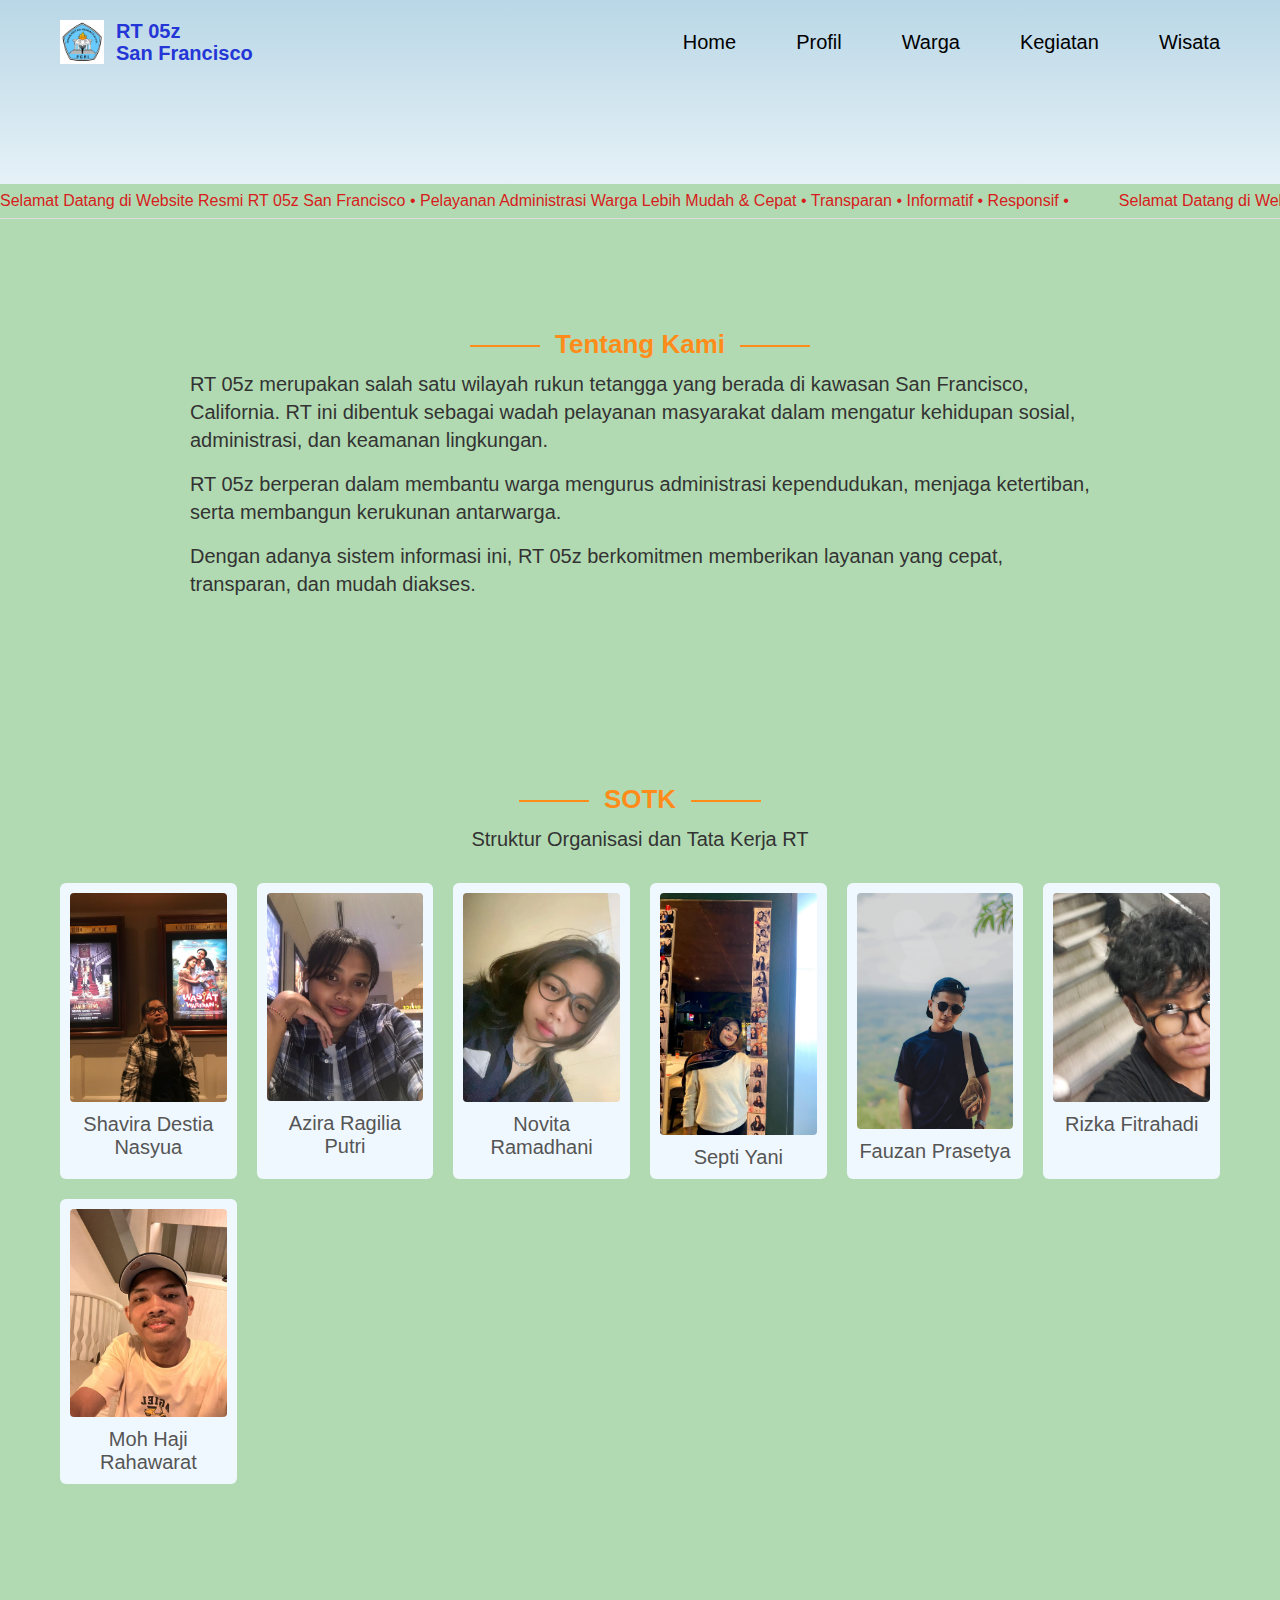
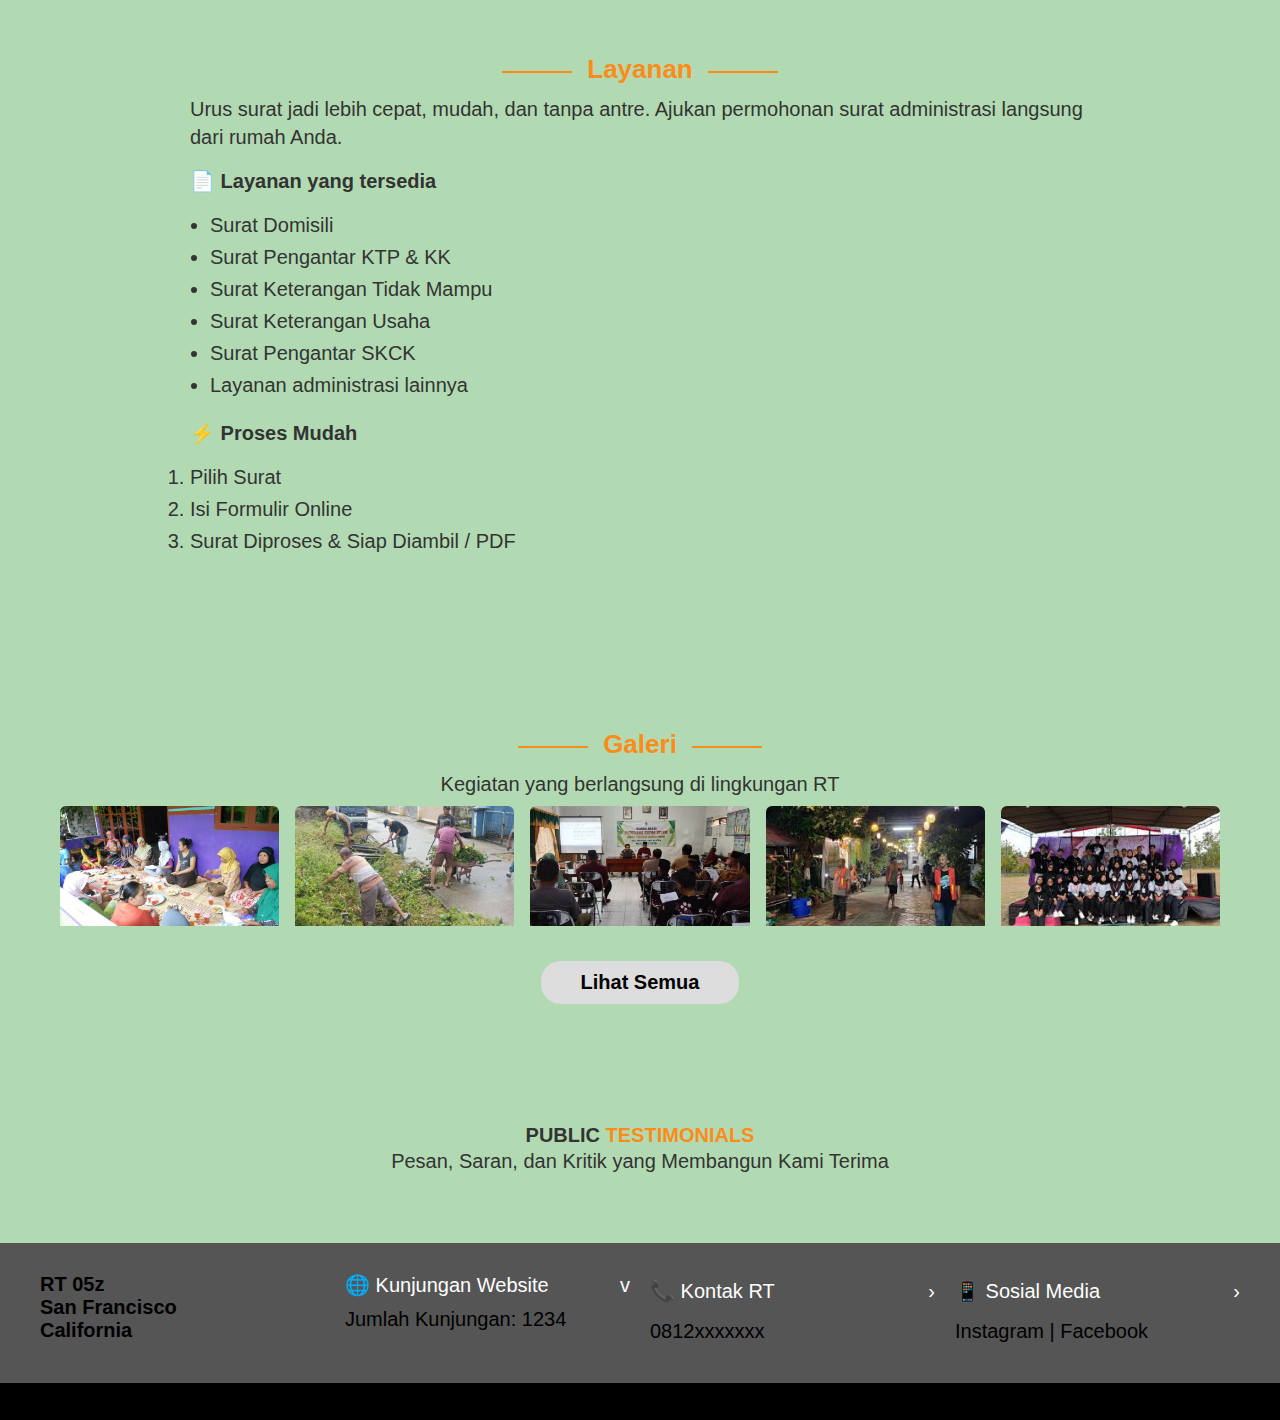
<file: index.html>
<!DOCTYPE html>
<html lang="id">
<head>
  <meta charset="UTF-8" />
  <meta name="viewport" content="width=device-width, initial-scale=1.0" />
  <title>RT 05z - San Francisco</title>
  <link rel="stylesheet" href="style.css">
</head>

<body>

<!-- HEADER -->
<header>
  <div class="nav">
    <div class="logo">
  <img src="img/logo unindra.png" alt="Logo RT" class="logo-img">
  <div class="logo-text">
    RT 05z<br>
    <small>San Francisco</small>
  </div>
</div>

    <div class="menu">
      <a href="index.html">Home</a>
      <a href="profil.html">Profil</a>
      <a href="warga.html">Warga</a>
      <a href="kegiatan.html">Kegiatan</a>
      <a href="wisata.html">Wisata</a>
    </div>
  </div>
</header>

<!-- RUNNING TEXT -->
<div class="running-text">
  <div class="running-track">
    <span>
      Selamat Datang di Website Resmi RT 05z San Francisco •
      Pelayanan Administrasi Warga Lebih Mudah & Cepat •
      Transparan • Informatif • Responsif •
    </span>
    <span>
      Selamat Datang di Website Resmi RT 05z San Francisco •
      Pelayanan Administrasi Warga Lebih Mudah & Cepat •
      Transparan • Informatif • Responsif •
    </span>
  </div>
</div>

<!-- TENTANG KAMI -->
<section>
  <h2 class="title">Tentang Kami</h2>
  <div class="content">
    <p>
      RT 05z merupakan salah satu wilayah rukun tetangga yang berada di kawasan San Francisco, California.
      RT ini dibentuk sebagai wadah pelayanan masyarakat dalam mengatur kehidupan sosial, administrasi,
      dan keamanan lingkungan.
    </p>
    <p>
      RT 05z berperan dalam membantu warga mengurus administrasi kependudukan, menjaga ketertiban,
      serta membangun kerukunan antarwarga.
    </p>
    <p>
      Dengan adanya sistem informasi ini, RT 05z berkomitmen memberikan layanan yang cepat,
      transparan, dan mudah diakses.
    </p>
  </div>
</section>

<!-- SOTK -->
<section>
  <h2 class="title">SOTK</h2>
  <p style="text-align:center">Struktur Organisasi dan Tata Kerja RT</p>

  <div class="cards">
  <div class="card">
    <img src="img/vira.jpg">
    <small>Shavira Destia Nasyua</small>
  </div>
  <div class="card">
    <img src="img/agil.jpg">
    <small>Azira Ragilia Putri</small>
  </div>
  <div class="card">
    <img src="img/novita.jpg">
    <small>Novita Ramadhani</small>
  </div>
  <div class="card">
    <img src="img/septi.jpg">
    <small>Septi Yani</small>
  </div>
  <div class="card">
    <img src="img/Zann.jpg">
    <small>Fauzan Prasetya</small>
  </div>
  <div class="card">
    <img src="img/rizka.jpg">
    <small>Rizka Fitrahadi</small>
  </div>
  <div class="card">
    <img src="img/aji.jpg">
    <small>Moh Haji Rahawarat</small>
  </div>
</div>

</section>

<!-- LAYANAN -->
<section>
  <h2 class="title">Layanan</h2>
  <div class="content">
    <p>
      Urus surat jadi lebih cepat, mudah, dan tanpa antre.
      Ajukan permohonan surat administrasi langsung dari rumah Anda.
    </p>

    <p><strong>📄 Layanan yang tersedia</strong></p>
    <ul>
      <li>Surat Domisili</li>
      <li>Surat Pengantar KTP & KK</li>
      <li>Surat Keterangan Tidak Mampu</li>
      <li>Surat Keterangan Usaha</li>
      <li>Surat Pengantar SKCK</li>
      <li>Layanan administrasi lainnya</li>
    </ul>

    <p><strong>⚡ Proses Mudah</strong></p>
    <ol>
      <li>Pilih Surat</li>
      <li>Isi Formulir Online</li>
      <li>Surat Diproses & Siap Diambil / PDF</li>
    </ol>
  </div>
</section>

<!-- GALERI -->
<section>
  <h2 class="title">Galeri</h2>
  <p style="text-align:center">Kegiatan yang berlangsung di lingkungan RT</p>

  <div class="gallery">

  <a href="kegiatan.html" class="gallery-item">
    <img src="img/ARISAN.jpg">
  </a>

  <a href="kegiatan.html" class="gallery-item">
    <img src="img/KERJABAKTI.jpg">
  </a>

  <a href="kegiatan.html" class="gallery-item">
    <img src="img/PEMILIHAN KETUA RT.jpg">
  </a>

  <a href="kegiatan.html" class="gallery-item">
    <img src="img/SIMKALING.jpeg">
  </a>

  <a href="kegiatan.html" class="gallery-item">
    <img src="img/KARANG TARUNA.jpeg">
  </a>

</div>

  <a class="btn" href="https://youtu.be/KkPSdKIlPT0?si=yLNMBoGtTp1Skdb-">
    Lihat Semua
  </a>
</section>

<!-- TESTIMONIAL -->
<section>
  <h2 style="text-align:center">
    PUBLIC <span style="color:#ff8c1a">TESTIMONIALS</span>
  </h2>
  <p style="text-align:center">
    Pesan, Saran, dan Kritik yang Membangun Kami Terima
  </p>
</section>

<!-- FOOTER -->
<footer class="footer">
  <div class="footer-top">

    <div class="footer-logo">
      <strong>RT 05z</strong><br>
      San Francisco<br>
      California
    </div>

    <div class="footer-item">
      <button class="footer-toggle">
        🌐 Kunjungan Website <span>v</span>
      </button>
      <div class="footer-content">
        <p>Jumlah Kunjungan: 1234</p>
      </div>
    </div>

    <div class="footer-item">
      <a href="kontak.html" class="footer-link">
        📞 Kontak RT <span>›</span>
      </a>
      <div class="footer-content">
        <p>0812xxxxxxx</p>
      </div>
    </div>

    <div class="footer-item">
      <a href="sosial.html" class="footer-link">
        📱 Sosial Media <span>›</span>
      </a>
      <div class="footer-content">
        <p>Instagram | Facebook</p>
      </div>
    </div>

  </div>

  <div class="footer-bottom">
    2025 © RT.05Z, San Francisco - California
  </div>
</footer>

</body>
</html>
</file>
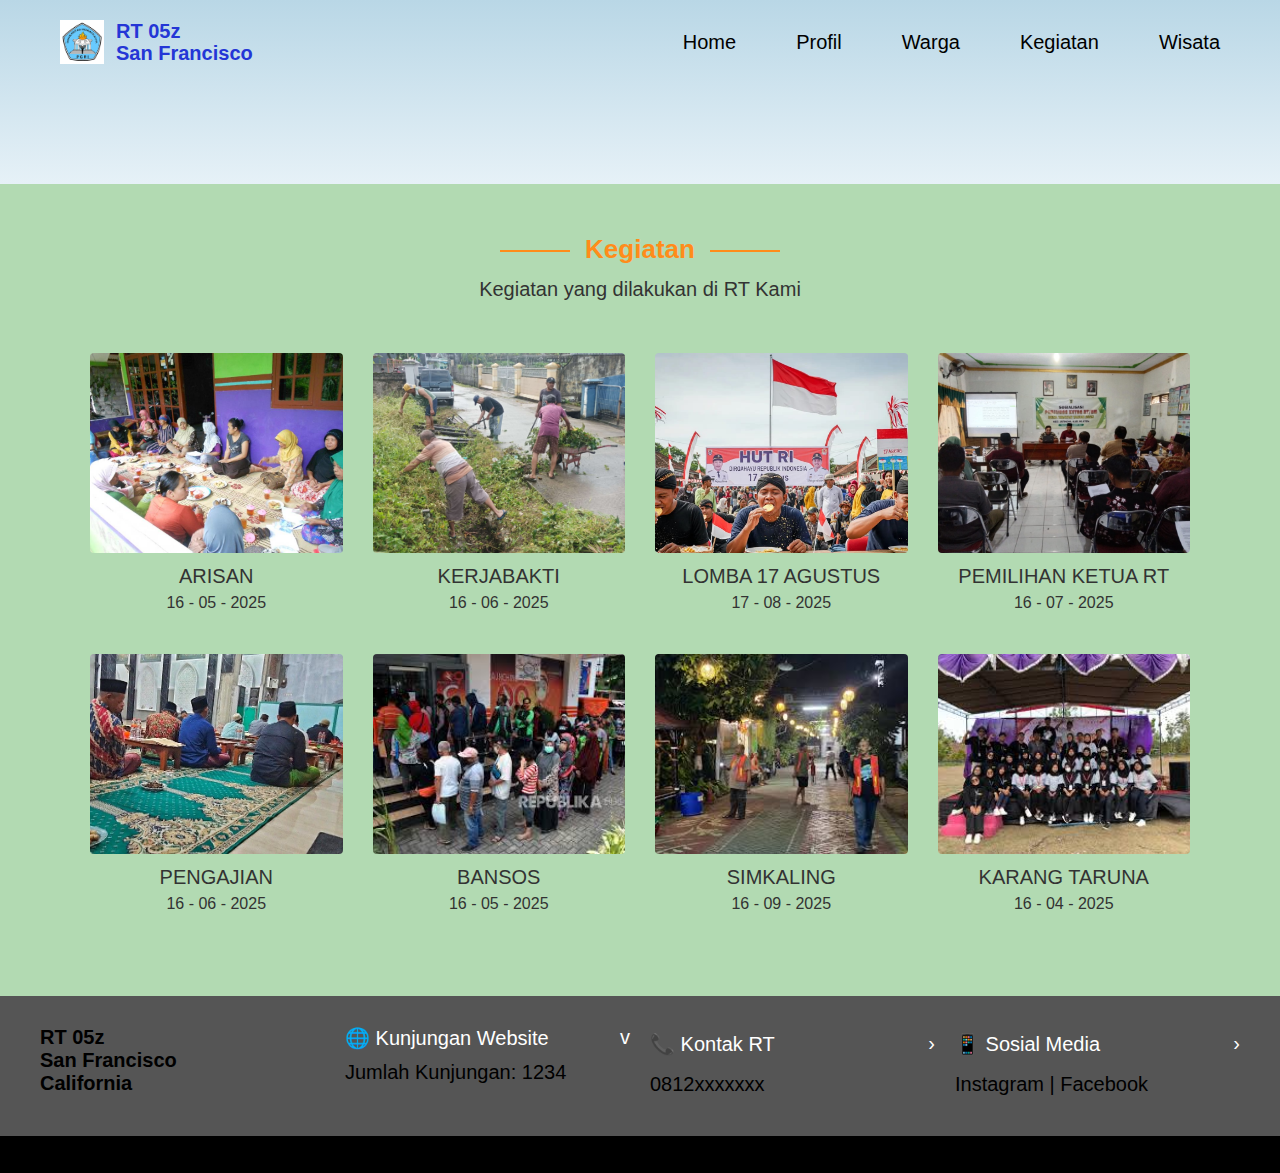
<file: kegiatan.html>
<!-- ================= NAVBAR ================= -->
<link rel="stylesheet" href="style.css">
<!DOCTYPE html>
<html lang="id">
<head>
  <meta charset="UTF-8" />
  <meta name="viewport" content="width=device-width, initial-scale=1.0" />
  <title>Kegiatan - RT 05z</title>
</head>
<body>

<header>
  <div class="nav">
    <div class="logo">
  <img src="img/logo unindra.png" alt="Logo RT" class="logo-img">
  <div class="logo-text">
    RT 05z<br>
    <small>San Francisco</small>
  </div>
</div>

    <div class="menu">
      <a href="index.html">Home</a>
      <a href="profil.html">Profil</a>
      <a href="warga.html">Warga</a>
      <a href="kegiatan.html">Kegiatan</a>
      <a href="wisata.html">Wisata</a>
    </div>
  </div>
</header>

<h2 class="title">Kegiatan</h2>
<p class="subtitle">Kegiatan yang dilakukan di RT Kami</p>

<div class="kegiatan-grid">
  <div class="kegiatan-item">
    <img src="img/ARISAN.jpg" alt="ARISAN">
    <h4>ARISAN</h4>
    <p>16 - 05 - 2025</p>
  </div>

  <div class="kegiatan-item">
    <img src="img/KERJABAKTI.jpg" alt="KERJABAKTI">
    <h4>KERJABAKTI</h4>
    <p>16 - 06 - 2025</p>
  </div>

  <div class="kegiatan-item">
    <img src="img/LOMBA 17 AN.jpg" alt="LOMBA 17 AGUSTUS">
    <h4>LOMBA 17 AGUSTUS</h4>
    <p>17 - 08 - 2025</p>
  </div>

  <div class="kegiatan-item">
    <img src="img/PEMILIHAN KETUA RT.jpg" alt="PEMILIHAN KETUA RT">
    <h4>PEMILIHAN KETUA RT</h4>
    <p>16 - 07 - 2025</p>
  </div>

  <div class="kegiatan-item">
    <img src="img/PENGAJIAN.jpeg" alt="PENGAJIAN">
    <h4>PENGAJIAN</h4>
    <p>16 - 06 - 2025</p>
  </div>

  <div class="kegiatan-item">
    <img src="img/BANSOS.jpeg" alt="BANSOS">
    <h4>BANSOS</h4>
    <p>16 - 05 - 2025</p>
  </div>

  <div class="kegiatan-item">
    <img src="img/SIMKALING.jpeg" alt="SIMKALING">
    <h4>SIMKALING</h4>
    <p>16 - 09 - 2025</p>
  </div>

  <div class="kegiatan-item">
    <img src="img/KARANG TARUNA.jpeg" alt="KARANG TARUNA">
    <h4>KARANG TARUNA</h4>
    <p>16 - 04 - 2025</p>
  </div>
</div>

<footer class="footer">
  <div class="footer-top">
    <div class="footer-logo">
      <strong>RT 05z</strong><br>
      San Francisco<br>
      California
    </div>

    <div class="footer-item">
      <button class="footer-toggle">🌐 Kunjungan Website <span>v</span></button>
      <div class="footer-content">
        <p>Jumlah Kunjungan: 1234</p>
      </div>
    </div>

    <div class="footer-item">
      <a href="kontak.html" class="footer-link">📞 Kontak RT <span>›</span></a>
      <div class="footer-content">
        <p>0812xxxxxxx</p>
      </div>
    </div>

    <div class="footer-item">
      <a href="sosial.html" class="footer-link">📱 Sosial Media <span>›</span></a>
      <div class="footer-content">
        <p>Instagram | Facebook</p>
      </div>
    </div>
  </div>

  <div class="footer-bottom">
    2025 © RT.05Z, San Francisco - California
  </div>
</footer>
</body>
</html>
</file>
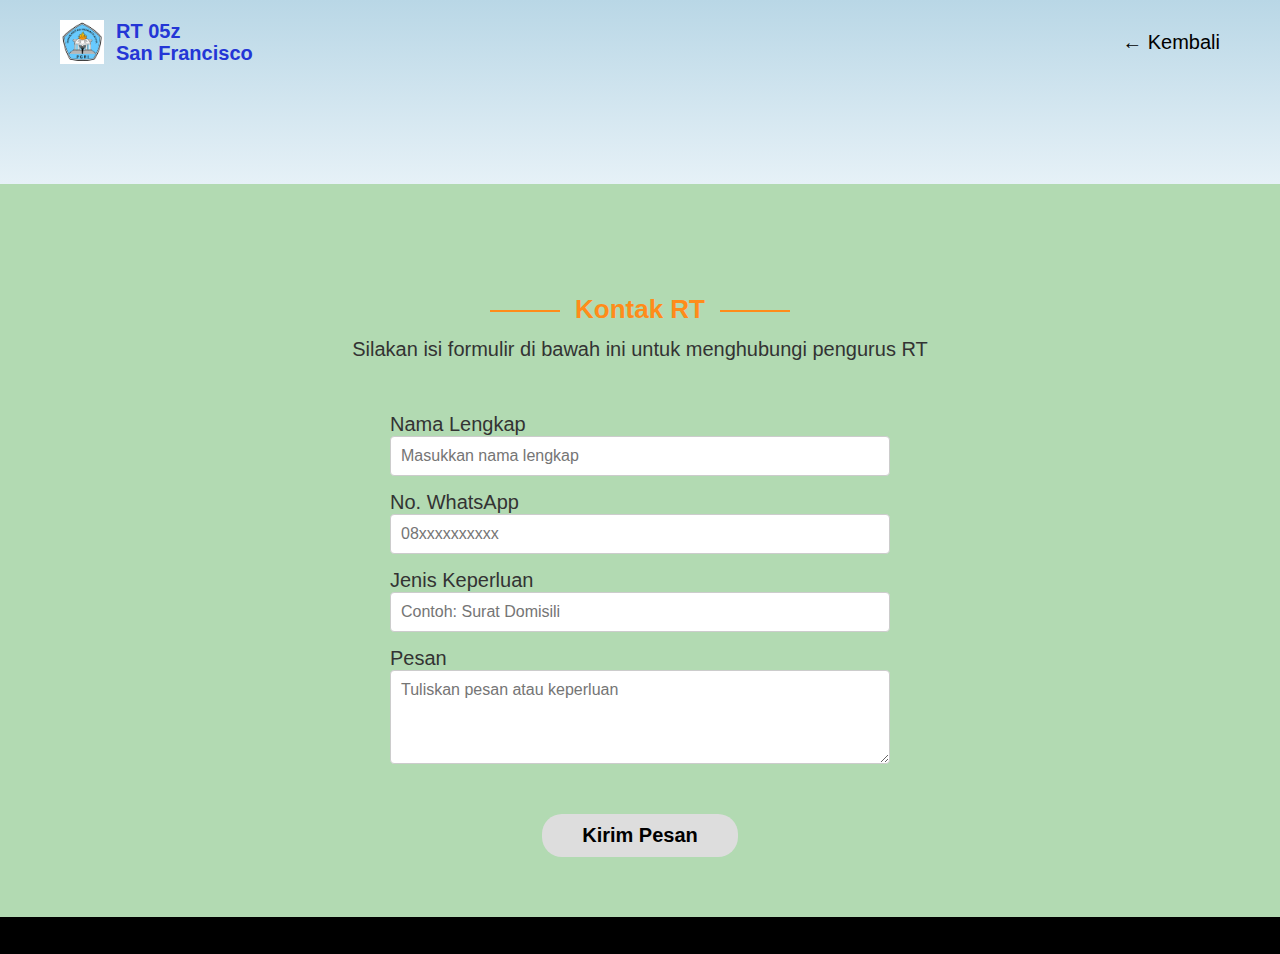
<file: kontak.html>
<!DOCTYPE html>
<html lang="id">
<head>
  <meta charset="UTF-8">
  <title>Kontak RT 05z</title>
  <meta name="viewport" content="width=device-width, initial-scale=1.0">
  <link rel="stylesheet" href="style.css">
</head>

<body>

<header>
  <div class="nav">
    <div class="logo">
  <img src="img/logo unindra.png" alt="Logo RT" class="logo-img">
  <div class="logo-text">
    RT 05z<br>
    <small>San Francisco</small>
  </div>
</div>

    <div class="menu">
      <a href="index.html">← Kembali</a>
    </div>
  </div>
</header>

<section>
  <h2 class="title">Kontak RT</h2>
  <p class="subtitle">Silakan isi formulir di bawah ini untuk menghubungi pengurus RT</p>

  <div class="form">
    <label>Nama Lengkap</label>
    <input type="text" placeholder="Masukkan nama lengkap">

    <label>No. WhatsApp</label>
    <input type="tel" placeholder="08xxxxxxxxxx">

    <label>Jenis Keperluan</label>
    <input type="text" placeholder="Contoh: Surat Domisili">

    <label>Pesan</label>
    <textarea rows="4" placeholder="Tuliskan pesan atau keperluan"></textarea>

    <button class="btn">Kirim Pesan</button>
  </div>
</section>

<footer class="footer">
  <div class="footer-bottom">
    2025 © RT.05Z San Francisco
  </div>
</footer>

</body>
</html>
</file>
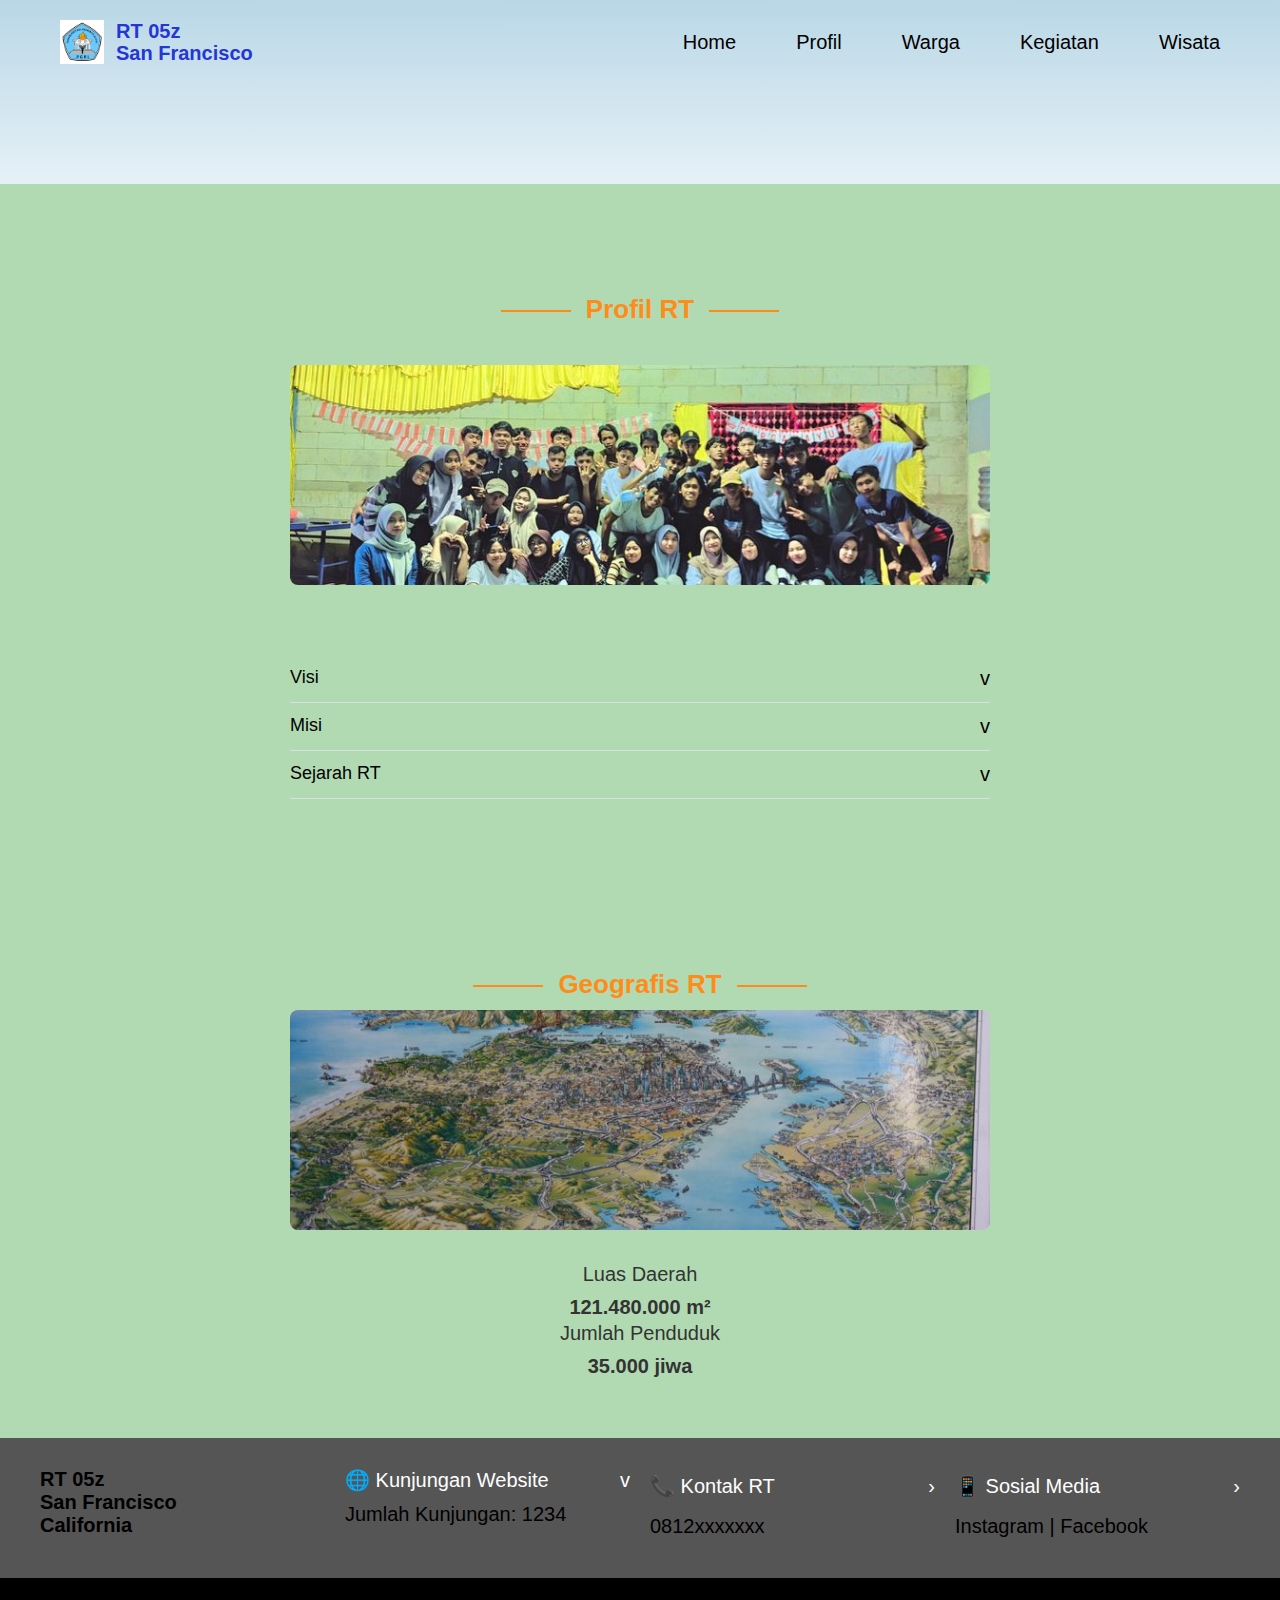
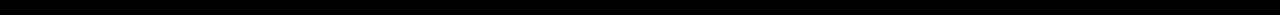
<file: profil.html>
<!DOCTYPE html>
<html lang="id">
<head>
  <meta charset="UTF-8" />
  <meta name="viewport" content="width=device-width, initial-scale=1.0" />
  <title>RT 05z - San Francisco</title>
</head>
<body>

<header>
  <div class="nav">
    <div class="logo">
  <img src="img/logo unindra.png" alt="Logo RT" class="logo-img">
  <div class="logo-text">
    RT 05z<br>
    <small>San Francisco</small>
  </div>
</div>

    <div class="menu">
      <a href="index.html">Home</a>
      <a href="profil.html">Profil</a>
      <a href="warga.html">Warga</a>
      <a href="kegiatan.html">Kegiatan</a>
      <a href="wisata.html">Wisata</a>
    </div>
  </div>
</header>


<!-- ================= PROFIL RT PAGE ================= -->
<link rel="stylesheet" href="style.css">
<section>
  <h2 class="title">Profil RT</h2>
  <div class="geo">
<div style="max-width:900px;margin:40px auto">
    <img src="img/kebersamaan.jpeg">
  </div>
    <div class="accordion">
      <div class="acc-item">
        <button class="acc-btn">Visi <span>v</span></button>
        <div class="acc-content">Mewujudkan lingkungan RT yang aman, tertib, dan harmonis bagi seluruh warga.</div>
      </div>
      <div class="acc-item">
        <button class="acc-btn">Misi <span>v</span></button>
        <div class="acc-content">Meningkatkan pelayanan administrasi, memperkuat kebersamaan, dan menjaga ketertiban lingkungan.</div>
      </div>
      <div class="acc-item">
        <button class="acc-btn">Sejarah RT <span>v</span></button>
        <div class="acc-content">RT 05z dibentuk sebagai wadah pelayanan masyarakat yang berfokus pada kesejahteraan warga.</div>
      </div>
    </div>
  </div>
</section>
    
<style>
.accordion .acc-item {border-bottom:1px solid #ddd;padding:12px 0}
.acc-btn {width:100%;background:none;border:none;font-size:18px;text-align:left;display:flex;justify-content:space-between;cursor:pointer}
.acc-content {display:none;padding:10px 0;color:#555;line-height:1.6}
.acc-item.active .acc-content {display:block}
</style>
</body>
</html>

<!-- ================= GEOGRAFIS ================= -->
<section>
  <h2 class="title">Geografis RT</h2>

  <div class="geo">
    <img src="img/SF.jpeg">
    <p>Luas Daerah</p>
    <h3>121.480.000 m²</h3>
    <p>Jumlah Penduduk</p>
    <h3>35.000 jiwa</h3>
  </div>
</section>

<footer class="footer">
  <div class="footer-top">
    <div class="footer-logo">
      <strong>RT 05z</strong><br>
      San Francisco<br>
      California
    </div>

    <div class="footer-item">
      <button class="footer-toggle">🌐 Kunjungan Website <span>v</span></button>
      <div class="footer-content">
        <p>Jumlah Kunjungan: 1234</p>
      </div>
    </div>

    <div class="footer-item">
      <a href="kontak.html" class="footer-link">📞 Kontak RT <span>›</span></a>
      <div class="footer-content">
        <p>0812xxxxxxx</p>
      </div>
    </div>

    <div class="footer-item">
      <a href="sosial.html" class="footer-link">📱 Sosial Media <span>›</span></a>
      <div class="footer-content">
        <p>Instagram | Facebook</p>
      </div>
    </div>
  </div>

  <div class="footer-bottom">
    2025 © RT.05Z, San Francisco - California
  </div>
</footer>

<script>
document.querySelectorAll('.acc-btn').forEach(btn=>{
  btn.addEventListener('click',()=>{
    btn.parentElement.classList.toggle('active')
  })
})
document.querySelectorAll('.acc-btn').forEach(btn=>{
  btn.addEventListener('click',()=>{
    btn.parentElement.classList.toggle('active');
  });
});
document.querySelectorAll('.acc-btn').forEach(btn=>{
  btn.addEventListener('click',()=>{
    btn.parentElement.classList.toggle('active')
  })
})
</script>
</body>
</html>
</file>
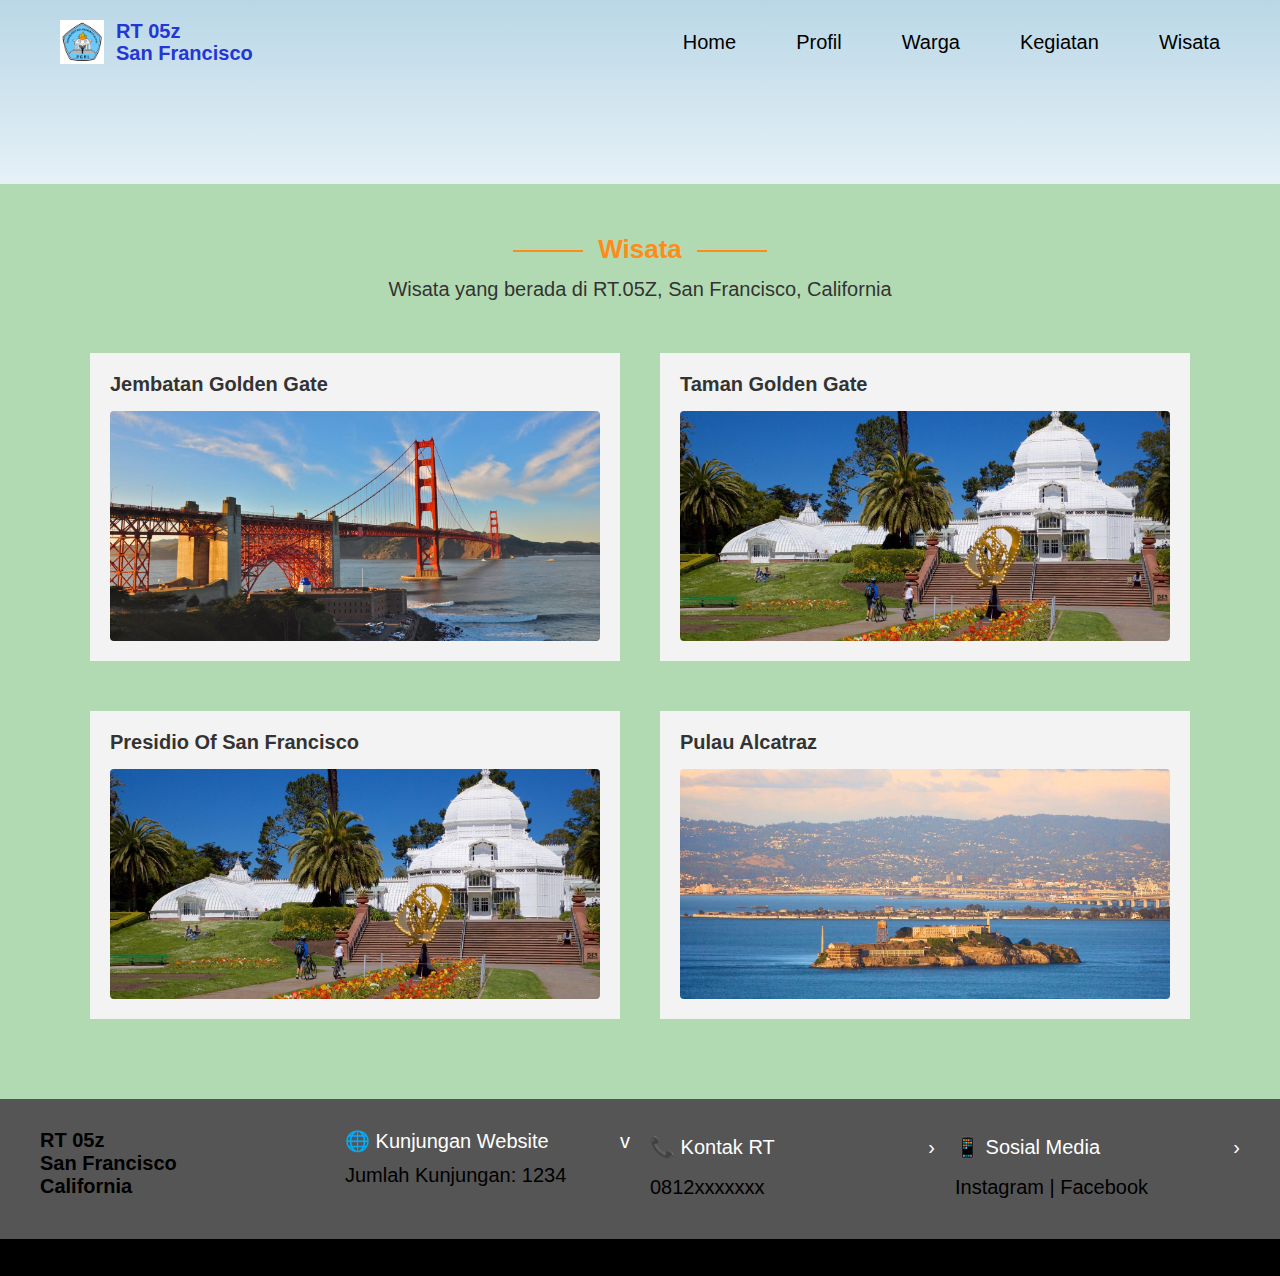
<file: wisata.html>
<!-- ================= NAVBAR ================= -->
<link rel="stylesheet" href="style.css">
<!DOCTYPE html>
<html lang="id">
<head>
  <meta charset="UTF-8" />
  <meta name="viewport" content="width=device-width, initial-scale=1.0" />
  <title>Wisata - RT 05z</title>
</head>
<body>

<!-- NAVBAR -->
<header>
  <div class="nav">
    <div class="logo">
  <img src="img/logo unindra.png" alt="Logo RT" class="logo-img">
  <div class="logo-text">
    RT 05z<br>
    <small>San Francisco</small>
  </div>
</div>

    <div class="menu">
      <a href="index.html">Home</a>
      <a href="profil.html">Profil</a>
      <a href="warga.html">Warga</a>
      <a href="kegiatan.html">Kegiatan</a>
      <a href="wisata.html">Wisata</a>
    </div>
  </div>
</header>

<!-- JUDUL -->
<h2 class="title">Wisata</h2>
<p class="subtitle">
  Wisata yang berada di RT.05Z, San Francisco, California
</p>

<!-- GRID WISATA -->
<div class="wisata-grid">

  <div class="wisata-item">
    <h4>Jembatan Golden Gate</h4>
    <img src="img/Jembatan Golden Gate.jpg" alt="Jembatan Golden Gate">
  </div>

  <div class="wisata-item">
    <h4>Taman Golden Gate</h4>
    <img src="img/Taman Golden Gate.jpg" alt="Taman Golden Gate">
  </div>

  <div class="wisata-item">
    <h4>Presidio Of San Francisco</h4>
    <img src="img/Presidio Of San Francisco.jpg" alt="Presidio Of San Francisco">
  </div>

  <div class="wisata-item">
    <h4>Pulau Alcatraz</h4>
    <img src="img/Pulau Alcatraz.jpg" alt="Pulau Alcatraz">
  </div>

</div>

<footer class="footer">
  <div class="footer-top">
    <div class="footer-logo">
      <strong>RT 05z</strong><br>
      San Francisco<br>
      California
    </div>

    <div class="footer-item">
      <button class="footer-toggle">🌐 Kunjungan Website <span>v</span></button>
      <div class="footer-content">
        <p>Jumlah Kunjungan: 1234</p>
      </div>
    </div>

    <div class="footer-item">
      <a href="kontak.html" class="footer-link">📞 Kontak RT <span>›</span></a>
      <div class="footer-content">
        <p>0812xxxxxxx</p>
      </div>
    </div>

    <div class="footer-item">
      <a href="sosial.html" class="footer-link">📱 Sosial Media <span>›</span></a>
      <div class="footer-content">
        <p>Instagram | Facebook</p>
      </div>
    </div>
  </div>

  <div class="footer-bottom">
    2025 © RT.05Z, San Francisco - California
  </div>
</footer>
</file>
<file: style.css>
/** KESELURUHAN **/
* { box-sizing: border-box;
    font-size: 20px; 
    margin: 0; 
    padding: 0; 
    font-family: 'Franklin Gothic Medium', 'Arial Narrow', Arial, sans-serif;}
    body { background: rgb(178, 218, 178); color: #333; }
    
/* HEADER */
header {
background: linear-gradient(#b9d7e6, #e6f1f7);
padding: 20px 60px 120px;
position: relative;
overflow: hidden;
}
header::after {
content: "";
position: absolute;
bottom: 0;
left: 0;
width: 100%;
height: 120px;
background: url('https://svgshare.com/i/16Zg.svg') repeat-x bottom;
}
    .nav {
      display: flex;
      justify-content: space-between;
      align-items: center;
      color: #2436d6;
      font-size: 19px;
    }
    .logo { font-weight: bold; }
    .menu a {
      color: black;
      margin-left: 30px;
      text-decoration: none;
      font-weight: 500;
    }

    /* SECTION */
    section { padding: 60px; background: rgb(178, 218, 178); }
    .title {
      text-align: center;
      color: #ff8c1a;
      font-size: 28px;
      margin-bottom: 30px;
      position: relative;
    }
    .title::before, .title::after {
      content: "";
      width: 80px;
      height: 2px;
      background: #ff8c1a;
      display: inline-block;
      margin: 0 15px;
      vertical-align: middle;
    }

    .content { max-width: 900px; margin: auto; line-height: 1.7; }
    .content p { margin-bottom: 16px; }

    /* SOTK */
    .cards {
      display: grid;
      grid-template-columns: repeat(auto-fit, minmax(160px, 1fr));
      gap: 20px;
      margin-top: 30px;
    }
    .card {
      background: #f0f8ff;
      padding: 10px;
      text-align: center;
      border-radius: 6px;
    }
    .card img { width: 100%; border-radius: 4px; }
    .card small { display: block; margin-top: 6px; color: #555; }

    /* LAYANAN */
    ul { margin-left: 20px; margin-bottom: 20px; }
    li { margin-bottom: 6px; }

    /* GALERI */
    .gallery {
      display: grid;
      grid-template-columns: repeat(auto-fit, minmax(150px, 1fr));
      gap: 16px;
    }
    .gallery div {
      height: 120px;
      background: linear-gradient(#cfe9f6, #eaf6fb);
      border-radius: 6px;
    }
    .btn {
      display: block;
      margin: 30px auto 0;
      padding: 10px 40px;
      background: #ddd;
      border-radius: 20px;
      text-align: center;
      width: fit-content;
      text-decoration: none;
      color: #000;
      font-weight: bold;
    }

.footer {
  background: #555;
  color: #000000;
  font-size: 14px;
}

.footer-top {
  display: grid;
  grid-template-columns: repeat(4, 1fr);
  padding: 30px 40px;
  gap: 20px;
}

.footer-logo {
  font-weight: bold;
}

.footer-toggle {
  background: none;
  border: none;
  color: #fff;
  width: 100%;
  text-align: left;
  font-size: 20px;
  cursor: pointer;
  display: flex;
  justify-content: space-between;
  align-items: center;
}

.footer-content {
  margin-top: 8px;
}

.footer-bottom {
  background: #000;
  text-align: center;
  padding: 10px;
  font-size: 13px;
}


p {
  margin-bottom: 8px;
  line-height: 1.4;
}

li {
  margin-bottom: 4px;
  line-height: 1.4;
}


/** PROFIL CSS NYA **/
/* ================= GEOGRAFIS ================= */  
.geo img{
  width:100%;
  height:220px;
  object-fit:cover;
  border-radius:8px;
  margin-bottom:25px;
}

.geo{
  max-width:700px;
  margin:auto;
  text-align:center;
}
/** AKHIRNYA **/



/** WARGA CSS NYA **/
    /* TITLE */
    .title {
      text-align: center;
      color: #ff8c1a;
      font-size: 26px;
      margin: 50px 0 10px;
    }
    .subtitle { 
      text-align: center;
      margin-bottom: 40px; }

    /* STATS ICON */
    .stats {
      display: grid;
      grid-template-columns: repeat(auto-fit, minmax(180px, 1fr));
      gap: 30px;
      max-width: 1000px;
      margin: 0 auto 50px;
      text-align: center;
    }
    .stats h3 { margin: 10px 0 0; }
    .stats p { margin: 5px 0; font-size: 18px; }

    /* CHARTS */
    .charts {
      display: grid;
      grid-template-columns: repeat(auto-fit, minmax(320px, 1fr));
      gap: 40px;
      max-width: 1000px;
      margin: 0 auto 80px;
    }
    .chart-box {
      background: #eee;
      padding: 20px;
      border-radius: 6px;
    }
    .chart-box h4 { margin-bottom: 10px; }

    /* FOOTER */
    footer { background: #555; color: #fff; }
    .footer-bottom {
      background: #000;
      text-align: center;
      padding: 10px;
      font-size: 15px;
    }
/** AKHIRNYA **/


/** KEGIATAN CSS NYA **/
    /* TITLE */
    .title {
      text-align: center;
      color: #ff8c1a;
      font-size: 26px;
      margin: 50px 0 10px;
      position: relative;
    }
    .title::before, .title::after {
      content: "";
      width: 70px;
      height: 2px;
      background: #ff8c1a;
      display: inline-block;
      margin: 0 15px;
      vertical-align: middle;
    }
    .subtitle {
      text-align: center;
      font-size: 18px;
      margin-bottom: 50px;
    }

    /* GRID KEGIATAN */
    .kegiatan-grid {
      max-width: 1100px;
      margin: 0 auto 80px;
      display: grid;
      grid-template-columns: repeat(auto-fit, minmax(250px, 1fr));
      gap: 40px 30px;
      text-align: center;
    }

    .kegiatan-item img {
      width: 100%;
      height: 200px;
      object-fit: cover;
      border-radius: 4px;
    }

    .kegiatan-item h4 {
      margin: 12px 0 4px;
      font-size: 20px;
      font-weight: normal;
    }

    .kegiatan-item p {
      margin: 0;
      font-size: 16px;
    }

    /* PLACEHOLDER */
    .placeholder {
      background: linear-gradient(#cfe9f6, #eaf6fb);
      border-radius: 4px;
    }

    
/** AKHIRNYA **/



/** WISATA CSS NYA **/
    /* TITLE */
    .title {
      text-align: center;
      color: #ff8c1a;
      font-size: 26px;
      margin: 50px 0 10px;
      position: relative;
    }
    .title::before,
    .title::after {
      content: "";
      width: 70px;
      height: 2px;
      background: #ff8c1a;
      display: inline-block;
      margin: 0 15px;
      vertical-align: middle;
    }

    .subtitle {
      text-align: center;
      font-size: 20px;
      margin-bottom: 50px;
    }

    /* GRID WISATA */
    .wisata-grid {
      max-width: 1100px;
      margin: 0 auto 80px;
      display: grid;
      grid-template-columns: repeat(2, 1fr);
      gap: 50px 40px;
    }

    .wisata-item {
      background: #f3f3f3;
      padding: 20px;
    }

    .wisata-item h4 {
      margin: 0 0 15px;
      font-size: 20px;
      font-weight: bold;
    }

    .wisata-item img {
      width: 100%;
      height: 230px;
      object-fit: cover;
      border-radius: 4px;
    }

    .footer-link{
  color:#fff;
  text-decoration:none;
  font-size:20px;
  display:flex;
  justify-content:space-between;
  align-items:center;
  padding:6px 0;
}

.footer-link:hover{
  text-decoration:underline;
}

input, textarea{
  width:100%;
  padding:10px;
  margin-bottom:15px;
  border:1px solid #ccc;
  border-radius:4px;
  font-size:16px;
}

button.btn{
  border:none;
  cursor:pointer;
}

/* ================= RUNNING TEXT ================= */
.running-text {
  background: #ff8c1a;
  color: #fff;
  padding: 8px 0;
  font-weight: bold;
  font-size: 16px;
}

/* ================= RESPONSIVE GLOBAL ================= */
@media (max-width: 768px) {

  header {
    padding: 20px 20px 80px;
  }

  .nav {
    flex-direction: column;
    gap: 15px;
    text-align: center;
  }

  .menu a {
    margin: 0 10px;
    font-size: 16px;
  }

  section {
    padding: 40px 20px;
  }

  .title {
    font-size: 22px;
  }

  .content {
    padding: 0 10px;
  }

  .footer-top {
    grid-template-columns: 1fr;
    text-align: center;
  }

  .footer-link {
    justify-content: center;
    gap: 8px;
  }
}

/* ================= RESPONSIVE CARD & GRID ================= */
@media (max-width: 600px) {

  .cards,
  .gallery,
  .kegiatan-grid,
  .wisata-grid,
  .stats,
  .charts {
    grid-template-columns: 1fr !important;
  }

  .card img,
  .kegiatan-item img,
  .wisata-item img {
    height: auto;
  }
}

/* ================= FORM RESPONSIVE ================= */
.form {
  max-width: 500px;
  margin: auto;
}

input, textarea {
  font-size: 16px;
}

/* ================= SMOOTH EFFECT ================= */
a, button {
  transition: 0.3s ease;
}

a:hover {
  opacity: 0.8;
}

.card {
  transition: transform 0.3s ease, box-shadow 0.3s ease;
}

.card:hover {
  transform: translateY(-5px);
  box-shadow: 0 6px 20px rgba(0,0,0,0.15);
}

/* ================= RUNNING TEXT MODERN ================= */
.running-text {
  background: transparent;
  overflow: hidden;
  white-space: nowrap;
  width: 100%;
  border-bottom: 1px solid #ddd; /* opsional, biar rapi */
}

.running-track {
  display: flex;
  width: max-content;
  animation: scrollText 20s linear infinite;
}

.running-track span {
  font-size: 16px;
  font-weight: 500;
  color: #d61c1c;
  padding-right: 50px;
}

/* ANIMASI */
@keyframes scrollText {
  from {
    transform: translateX(0);
  }
  to {
    transform: translateX(-50%);
  }
}

/* ================= RESPONSIVE ================= */
@media (max-width: 768px) {
  .running-track span {
    font-size: 14px;
  }
}

@media (max-width: 480px) {
  .running-track span {
    font-size: 13px;
  }
}

/* ================= LOGO IMAGE FIX ================= */
.logo{
  display:flex;
  align-items:center;
  gap:12px;
}

.logo-img{
  width:44px;
  height:44px;
  object-fit:contain;
  flex-shrink:0;
}

.logo-text{
  line-height:1.1;
}

/* ================= NAVBAR RESPONSIVE ================= */

/* DESKTOP */
.menu{
  display:flex;
  gap:30px;
}

/* MOBILE */
@media (max-width: 768px){

  .nav{
    flex-direction:row;
  }

  .menu{
    position:absolute;
    top:90px;
    left:0;
    width:100%;
    background:#fff;
    flex-direction:column;
    align-items:center;
    gap:20px;
    padding:30px 0;
    display:none;
    box-shadow:0 10px 30px rgba(0,0,0,0.15);
  }

  .menu.active{
    display:flex;
  }

  .menu a{
    font-size:18px;
  }
}

/* ================= SOSIAL MEDIA ================= */
.social-cards{
  max-width:600px;
  margin:40px auto;
  display:grid;
  grid-template-columns:1fr 1fr;
  gap:25px;
}

.social-card{
  display:flex;
  align-items:center;
  gap:18px;
  padding:20px 24px;
  border-radius:16px;
  text-decoration:none;
  background:#fff;
  box-shadow:0 10px 25px rgba(0,0,0,0.08);
  transition:0.35s ease;
}

.social-card img{
  width:48px;
  height:48px;
}

.social-card h4{
  font-size:20px;
  margin:0;
  color:#333;
}

.social-card p{
  margin:4px 0 0;
  font-size:16px;
  color:#777;
}

/* HOVER EFFECT */
.social-card:hover{
  transform:translateY(-6px);
  box-shadow:0 18px 40px rgba(0,0,0,0.15);
}

/* INSTAGRAM */
.social-card.instagram{
  border-left:6px solid #e1306c;
}

/* FACEBOOK */
.social-card.facebook{
  border-left:6px solid #1877f2;
}

/* RESPONSIVE */
@media(max-width:600px){
  .social-cards{
    grid-template-columns:1fr;
  }
}

/* ================= GALERI LINK ================= */
.gallery-item{
  display:block;
  border-radius:6px;
  overflow:hidden;
}

.gallery-item img{
  width:100%;
  height:120px;
  object-fit:cover;
  transition:0.35s ease;
}

.gallery-item:hover img{
  transform:scale(1.08);
  filter:brightness(0.85);
}
</file>
